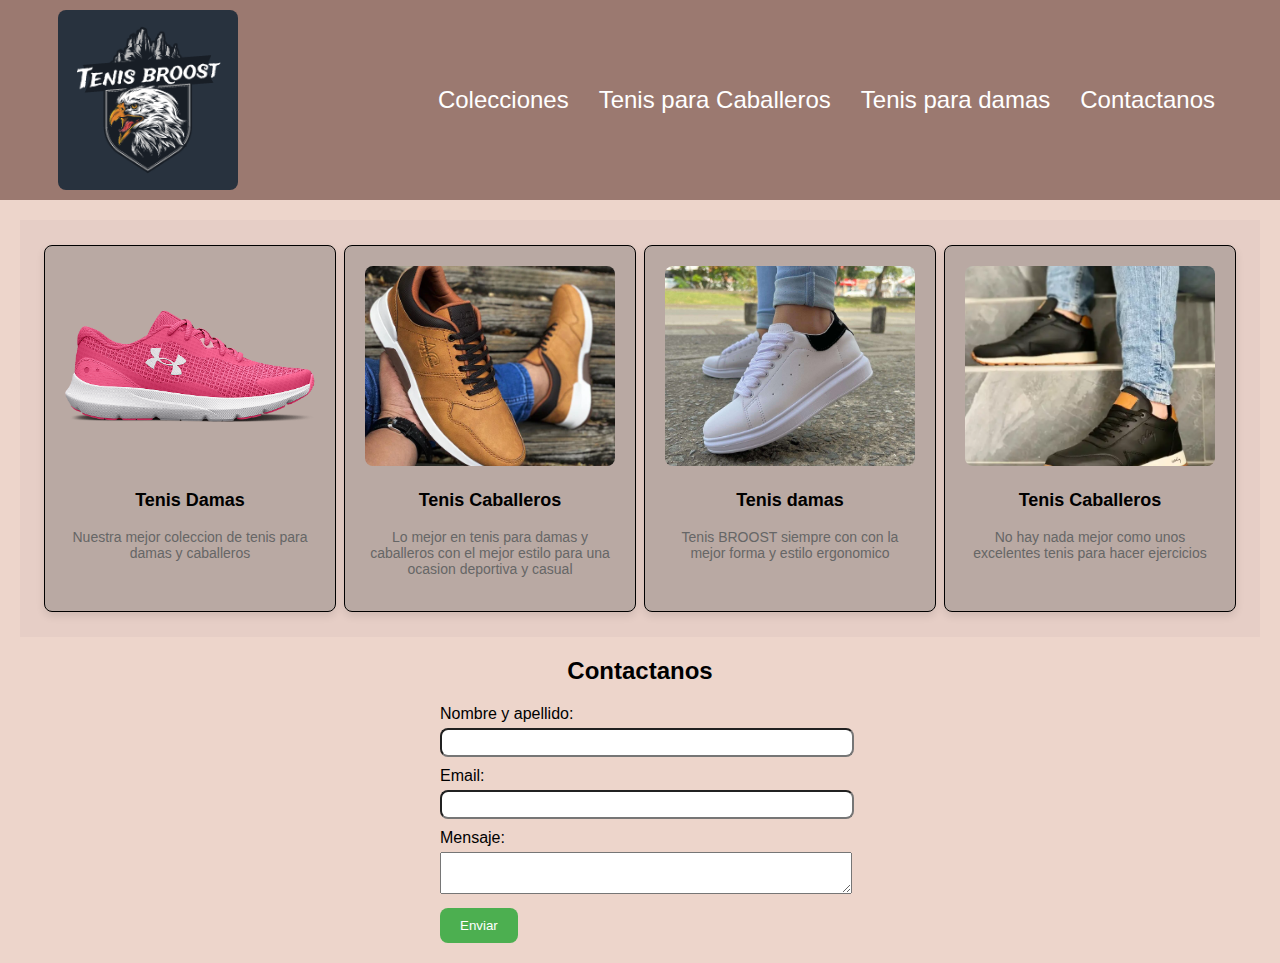
<file: enlaces/contactanos.html>
<!DOCTYPE html>
<html lang="en">
<head>
    <meta charset="UTF-8">
    <meta name="viewport" content="width=device-width, initial-scale=1.0">
    <title>Responsive Header with Font Awesome</title>
    <link rel="stylesheet" href="../css/contactanos.css">
</head>
<body>
    <header>
        <div class="menu-toggle" id="mobile-menu">
            <span class="fas fa-bars"></span>
        </div>

        <div class="container-logo">
            <img src="../img/logo-aguila.png" alt="">
            <h1 class="logo"><a href="/"></a></h1>
        </div>

        <nav>
            <ul class="menu">
                <li><a href="../index.html">Colecciones </a></li>
                <li><a href="./caballeros.html">Tenis para Caballeros</a></li>
                <li><a href="./damas.html">Tenis para damas</a></li>
                <li><a href="./contactanos.html">Contactanos</a></li>
            </ul>
        </nav>
    </header>

    <main>

        <section class="cards">
            <div class="card">
               <img src="../img/tenis-dama-xx.png" alt="Card 1">
               <h3>Tenis Damas</h3>
               <p>Nuestra mejor coleccion de tenis para damas y caballeros</p>
            </div>
      
            <div class="card">
               <img src="../img/tenis-caballeros-xxx.webp" alt="Card 1">
               <h3>Tenis Caballeros</h3>
               <p>Lo mejor en tenis para damas y caballeros con el mejor estilo para una ocasion deportiva y casual</p>
            </div>
      
            <div class="card">
               <img src="../img/tenis-dama-3.jpg" alt="Card 1">
               <h3>Tenis damas</h3>                            
               <p>Tenis BROOST siempre con con la mejor forma y estilo ergonomico</p>
            </div>
      
            <div class="card">
               <img src="../img/tenis-caballeros-xxxx.webp" alt="Card 1">
               <h3>Tenis Caballeros</h3>
               <p>No hay nada mejor como unos excelentes tenis para hacer ejercicios </p>
            </div>
        </section>

        <h2>Contactanos</h2>
        <form class="contact-section">
            <label for="name">Nombre y apellido:</label>
            <input type="text" id="name" name="name" required>

            <label for="email">Email:</label>
            <input type="email" id="email" name="email" required>

            <label for="message">Mensaje:</label>
            <textarea id="message" name="message" required></textarea>

           <input type="submit" value="Enviar">
        </form>

    </main>

    <link rel="stylesheet" href="https://cdnjs.cloudflare.com/ajax/libs/font-awesome/6.0.0-beta3/css/all.min.css">
    <script>
        const mobileMenuButton = document.getElementById("mobile-menu");
        mobileMenuButton.onclick = function() {
            const nav = document.querySelector("nav");
            nav.classList.toggle('active');
        }
    </script>
</body>
</html>
</file>
<file: css/contactanos.css>
body {
    font-family: Arial, sans-serif;
    margin: 0;
    padding: 0;
    background-color: rgb(237, 213, 203);
}

header {
    display: flex;
    justify-content: space-between;
    align-items: center;
    padding: 10px 50px;
    background-color: #9b7970;
    height: 180px;  
}

header .container-logo {
  display: flex;
  padding: 8px;
}

header .container-logo img {
  width: 90%;
  border-radius: 8px;
}

.menu-toggle {
    display: none;
    cursor: pointer;
}

.menu a {
    font-size: 24px;
}

nav {
    flex: 1;
}

nav ul {
    list-style-type: none;
    padding: 0;
    display: flex;
    justify-content: flex-end;
}

nav ul li a {
    color: white;
    text-decoration: none;
    padding: 10px 15px;
    transition: background 0.3s;
}

nav ul li a:hover {
    background-color: #555;
    border-radius: 5px;
}

 /* Card Styles */

 .cards {
    display: flex;
    flex-wrap: wrap;
    justify-content: space-around;
    padding: 20px;
    background-color: rgb(230, 206, 198);
  }
  
  .card {
    width: 250px;
    background-color: rgb(185, 169, 163);
    padding: 20px;
    margin-bottom: 20px;
    border-radius: 8px;
    box-shadow: 0 4px 8px rgba(0, 0, 0, 0.1);
    border: 1px solid;
    margin: 5px 1px;
    text-align: center;
  }
  
  .card img {
    width: 100%;
    height: 200px;
    object-fit: cover;
    border-radius: 8px;
    margin-bottom: 10px;
  }
  
  .card h3 {
    margin-top: 10px;
    font-size: 18px;
  }
  
  .card p {
    margin-top: 5px;
    font-size: 14px;
    color: #666;
  }
  
  /* Main styles */
  main {
    padding: 20px;
  }

  h2 {
    text-align: center;
  }

  .contact-section {
    max-width: 400px;
    margin: 0 auto;
  }
  
  .contact-section h2 {
    text-align: center;
  }
  
  .contact-section label {
    display: block;
    margin-bottom: 5px;
  }
  
  .contact-section input[type="text"],
  .contact-section input[type="email"],
  .contact-section textarea {
    width: 100%;
    padding: 5px;
    margin-bottom: 10px;
  }
  
  .contact-section input[type="submit"] {
    padding: 10px 20px;
    background-color: #4CAF50;
    color: white;
    border: none;
    cursor: pointer;
  }
  
  .contact-section input[type="submit"]:hover {
    background-color: #45a049;
  }

  input {
    border-radius: 8px;
  }

/* Mobile view */
@media (max-width: 768px) {
    nav ul {
        flex-direction: column;
        display: none;
    }
    
    nav.active ul {
        display: block;
    }

    .menu-toggle {
        display: block;
    }

    header .container-logo img {
      width: 60%;
    }
}
</file>
